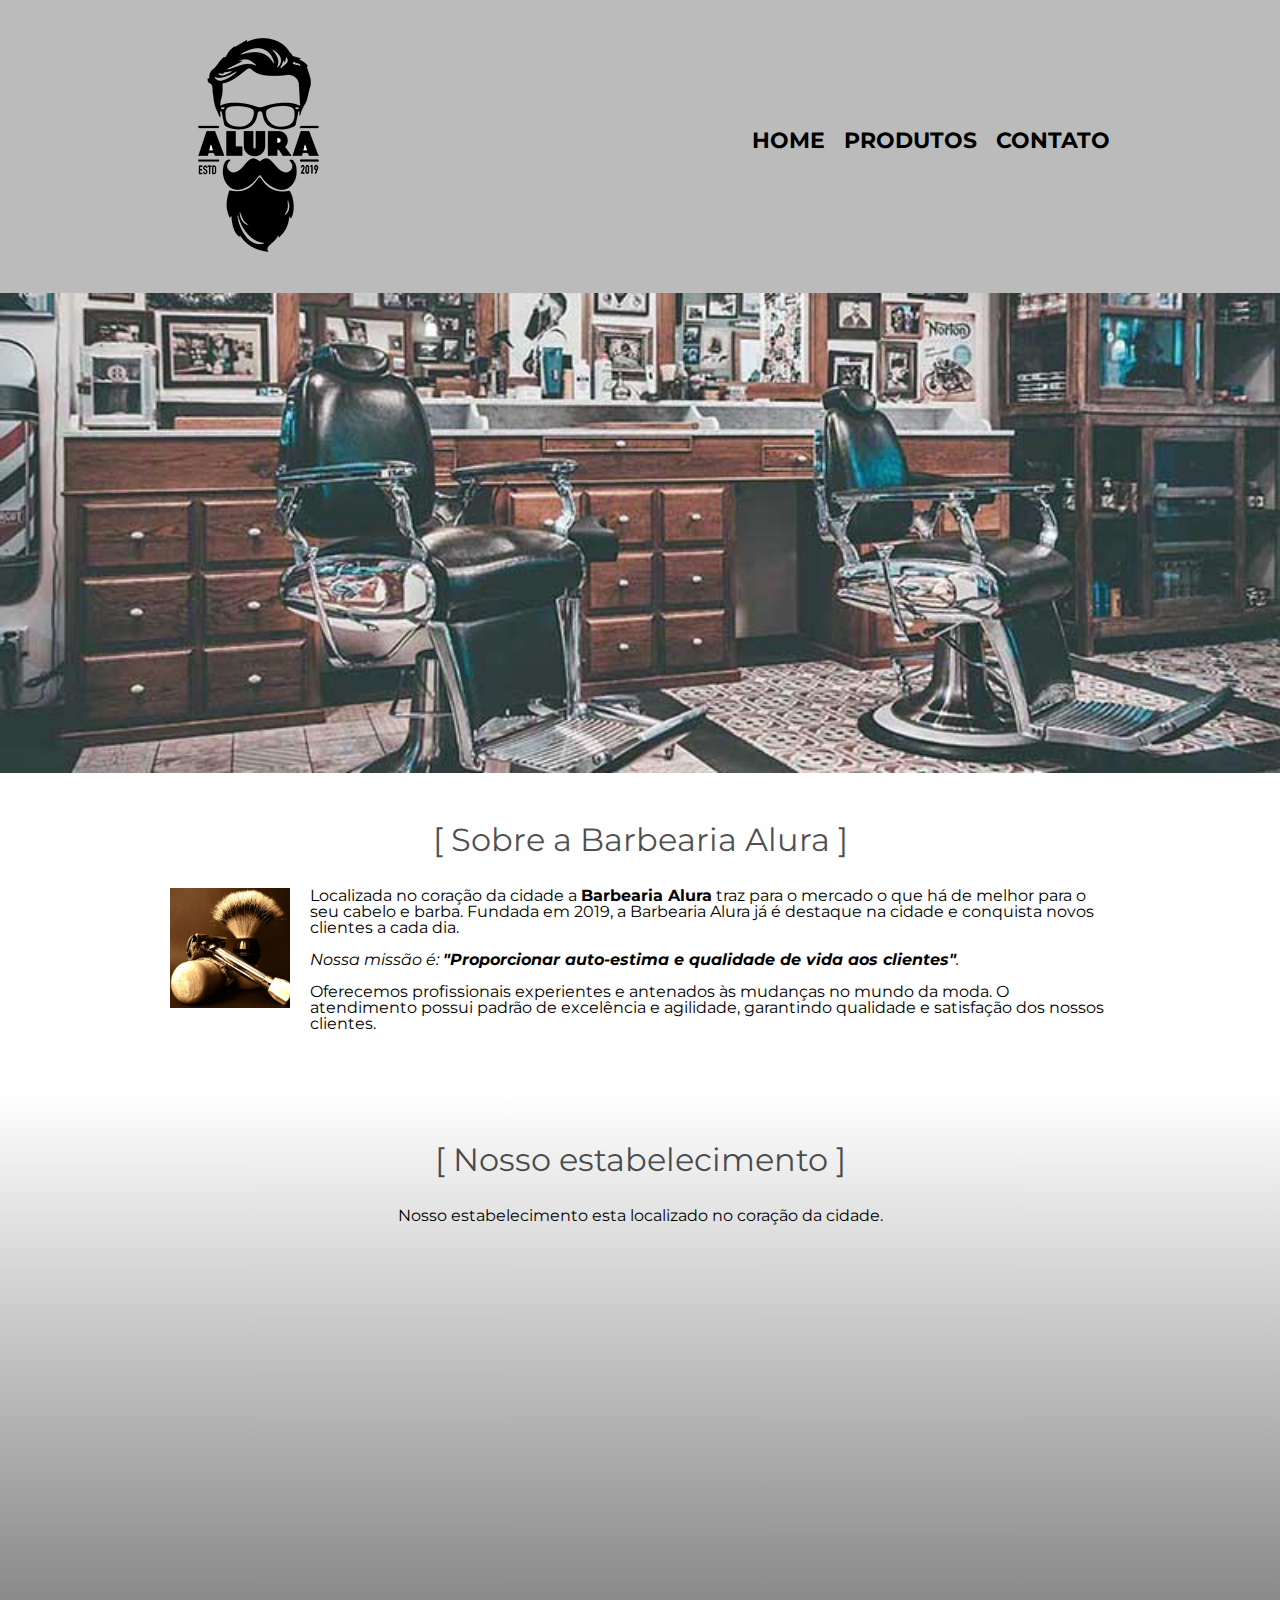
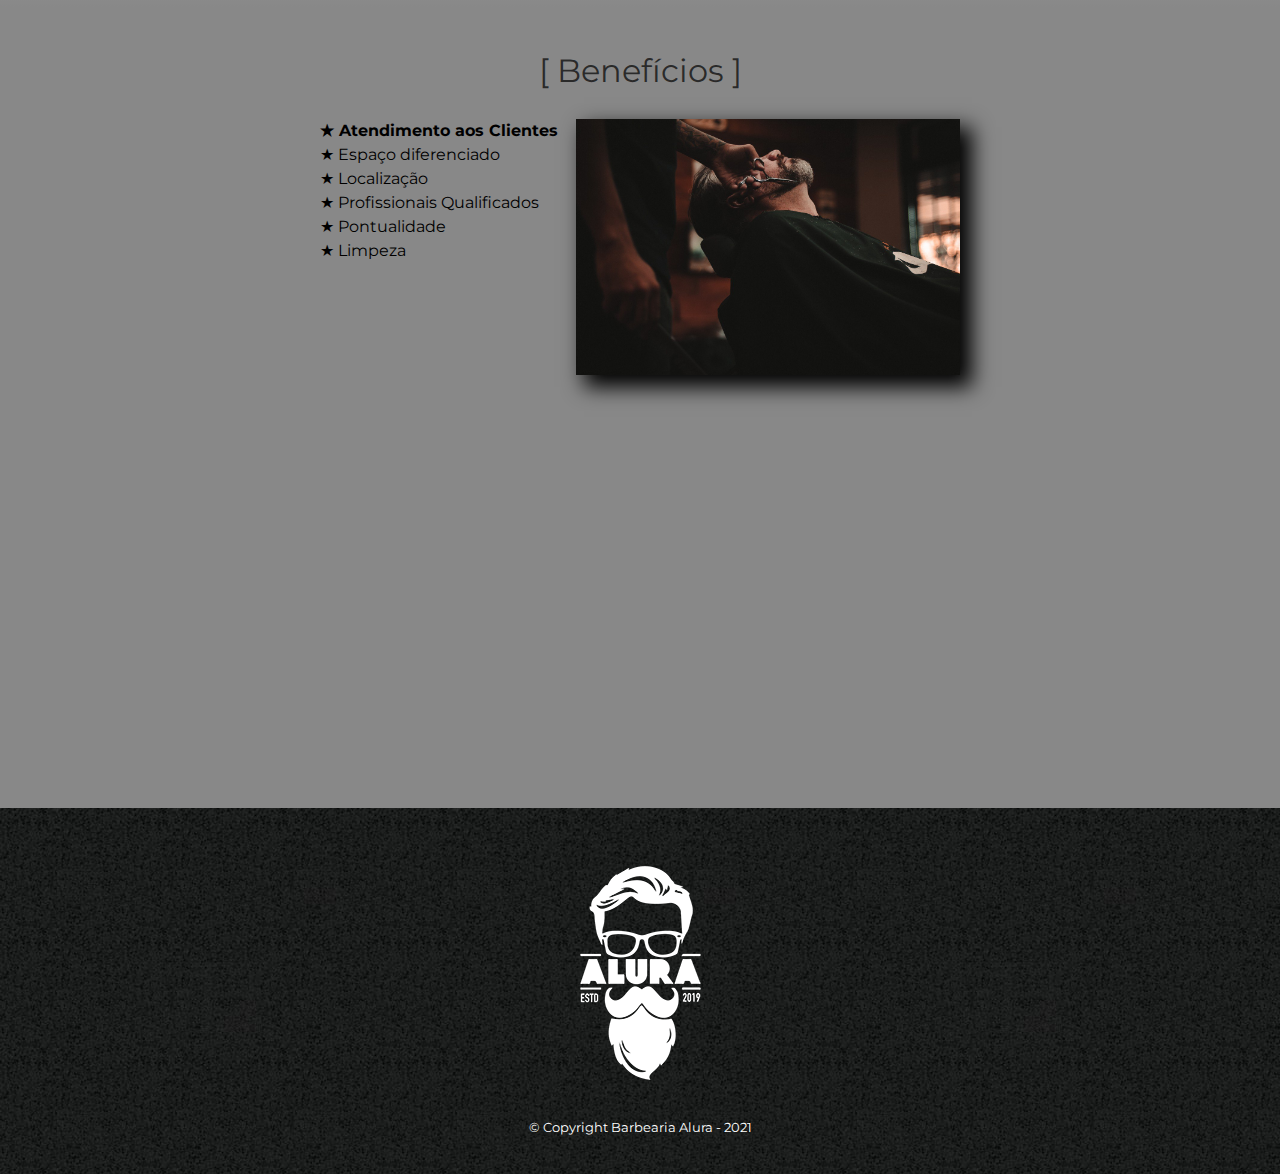
<file: index.html>
<!DOCTYPE html>
<html lang="en">
    <head>
        <meta charset="UTF-8">
        <meta name="viewpoert" content="width=device-width">
        <meta http-equiv="X-UA-Compatible" content="IE=edge">
        <meta name="viewport" content="width=device-width, initial-scale=1.0">
        <title>Barbearia Alura</title>
        <link rel="stylesheet" href="reset.css">
        <link rel="stylesheet" href="style.css">
        <link href="https://fonts.googleapis.com/css?family=Montserrat&display=swap" rel="stylesheet">
    </head>
    <body>
        <header>
            <div class="caixa">
                <h1><img src="imagens/logo.png"</h1>
                <nav>
                    <ul>
                        <li><a href="index.html">Home</a></li>
                        <li><a href="produtos.html">Produtos</a></li>
                        <li><a href="contato.html">Contato</a></li>
                    </ul>
                </nav>
            </div>
        </header>
        <img class="banner" src="imagens/banner.jpg">
        <main>
            <section class="principal">
                <h2 class="tituloPrincipal">Sobre a Barbearia Alura</h2>
                <img class="utensilios" src="/imagens/utensilios.jpg" alt="Utensílios de um Barbeiro">
                <p>Localizada no coração da cidade a <strong>Barbearia Alura</strong> traz para o mercado o que há de melhor para o seu cabelo e barba. Fundada em 2019, a Barbearia Alura já é destaque na cidade e conquista novos clientes a cada dia.</p>
                <p id="missao"><em>Nossa missão é: <strong>"Proporcionar auto-estima e qualidade de vida aos clientes"</strong>.</em></p>
                <p>Oferecemos profissionais experientes e antenados às mudanças no mundo da moda. O atendimento possui padrão de excelência e agilidade, garantindo qualidade e satisfação dos nossos clientes.</p>
            </section>
            <section class="mapa">
                <h3 class="tituloPrincipal">Nosso estabelecimento</h3>
                <p>Nosso estabelecimento esta localizado no coração da cidade.</p>
                <div class="mapaConteudo">
                    <iframe src="https://www.google.com/maps/embed?pb=!1m18!1m12!1m3!1d3656.448598130907!2d-46.634653385542414!3d-23.588239368469353!2m3!1f0!2f0!3f0!3m2!1i1024!2i768!4f13.1!3m3!1m2!1s0x94ce5a2b2ed7f3a1%3A0xab35da2f5ca62674!2sCaelum%20-%20Escola%20de%20Tecnologia!5e0!3m2!1spt-BR!2sbr!4v1580916426151!5m2!1spt-BR!2sbr" width="100%" height="300" frameborder="0" style="border:0;" allowfullscreen=""></iframe>
                </div>
            </section>
            <section class="beneficios">
                <h3 class="tituloPrincipal">Benefícios</h3>
                <div class="conteudoBeneficios">
                    <ul class="listaBeneficios">
                        <li class="itens">Atendimento aos Clientes</li>
                        <li class="itens">Espaço diferenciado</li>
                        <li class="itens">Localização</li>
                        <li class="itens">Profissionais Qualificados</li>
                        <li class="itens">Pontualidade</li>
                        <li class="itens">Limpeza</li>
                    </ul><img src="imagens/beneficios.jpg" class="imagemBeneficios">
                </div>
                <div class="video">
                    <iframe width="100%" height="315" src="https://www.youtube.com/embed/wcVVXUV0YUY" frameborder="0" allow="accelerometer; autoplay; encrypted-media; gyroscope; picture-in-picture" allowfullscreen></iframe>
                </div>
            </section>
        </main>
        <footer>
            <img src="/imagens/logo-branco.png">
            <p class="copyright">&copy; Copyright Barbearia Alura - 2021</p>
        </footer>
    </body>
</html>
</file>
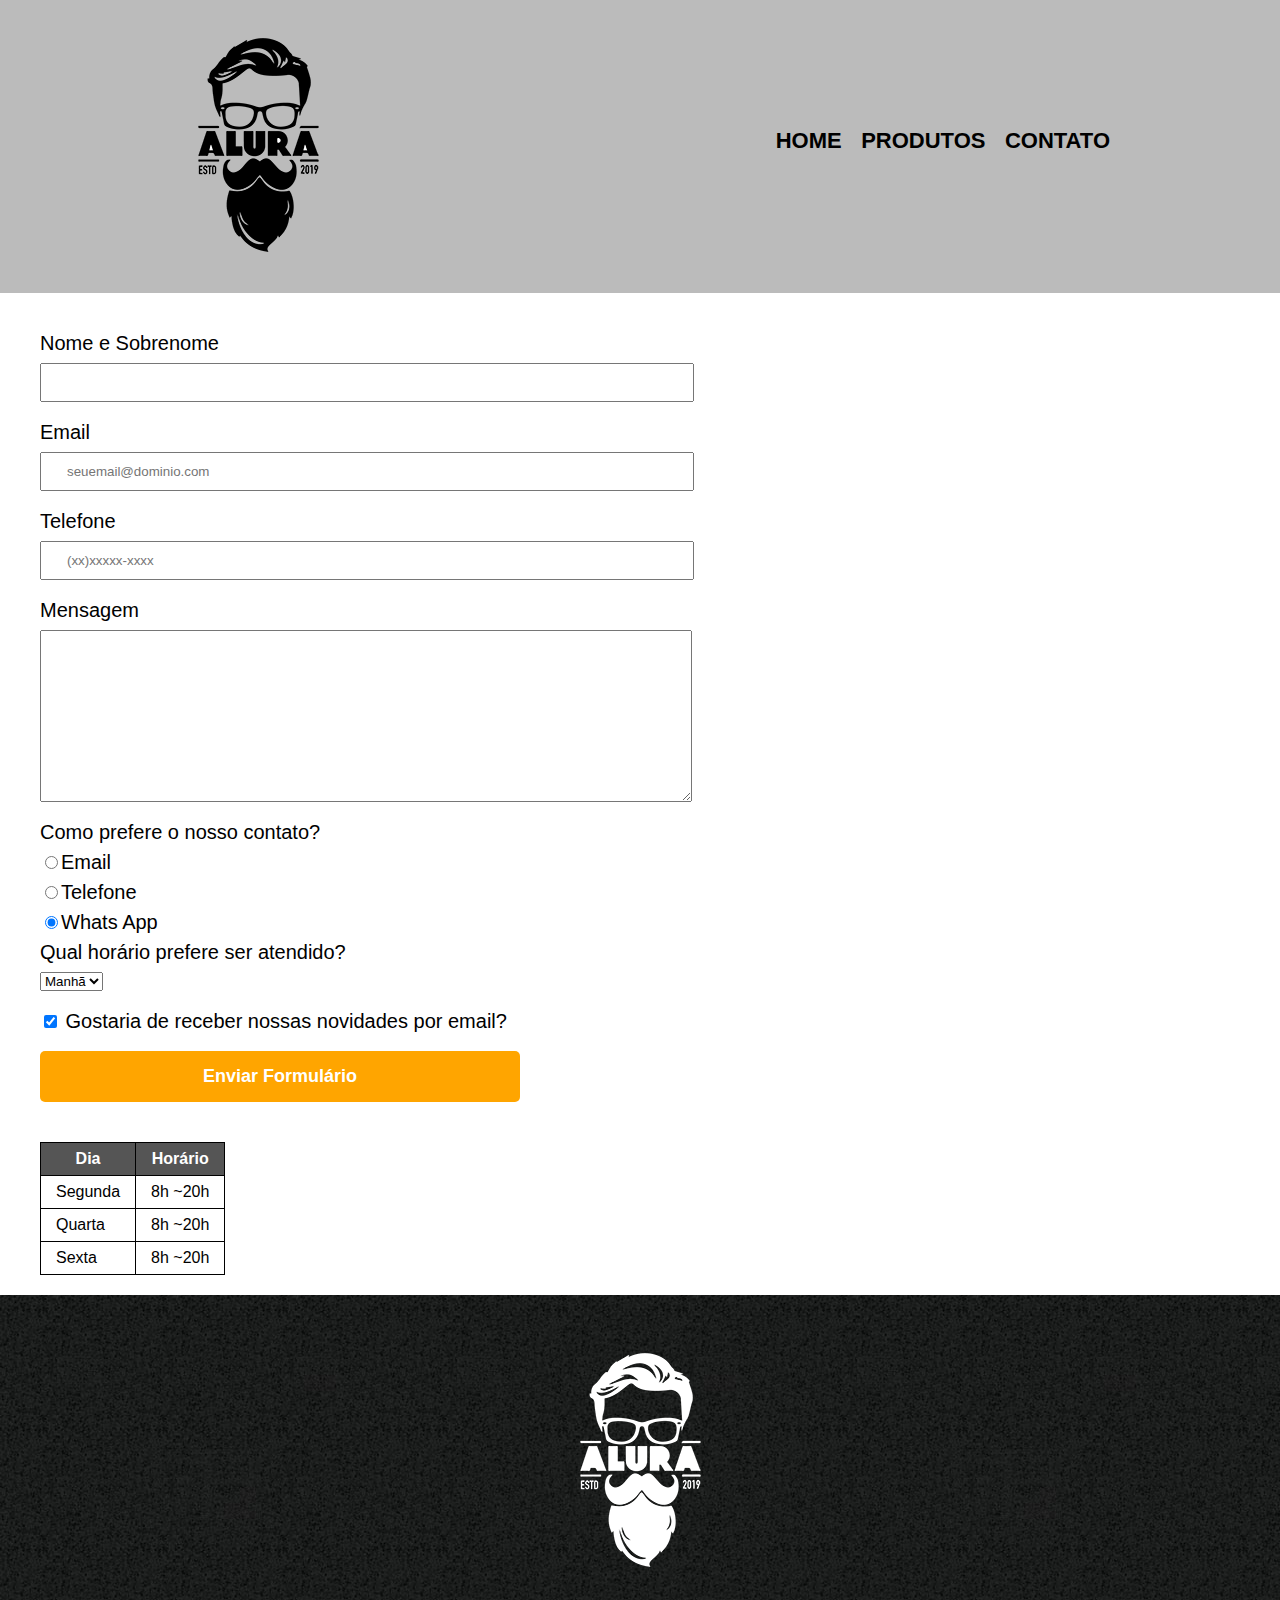
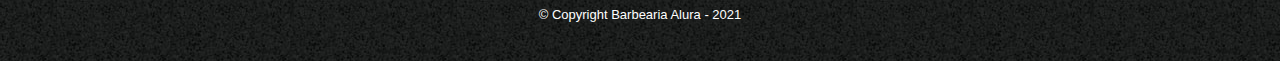
<file: contato.html>
<!DOCTYPE html>
<html lang="PT-br">
    <head>
        <meta charset="UTF-8">
        <title>Contato - Barbearia Alura</title>
        <link rel="stylesheet" href="reset.css">
        <link rel="stylesheet" href="style.css">
    </head>
    <body>
        <header>
            <div class="caixa">
                <h1><img src="imagens/logo.png" alt="Logo da Barbearia Alura"</h1>
                <nav>
                    <ul>
                        <li><a href="index.html">Home</a></li>
                        <li><a href="produtos.html">Produtos</a></li>
                        <li><a href="contatos.html">Contato</a></li>
                    </ul>
                </nav>
            </div>
        </header>
        <main>
            <form>
                <label for="nomeSobrenome">Nome e Sobrenome</label>
                <input type="text" id="nomeSobrenome" class="inputPadrao" required>
                <label for="email">Email</label>
                <input type="email" id="email" class="inputPadrao" required placeholder="seuemail@dominio.com">
                <label for="telefone">Telefone</label>
                <input type="tel" id="telefone" class="inputPadrao" required placeholder="(xx)xxxxx-xxxx">
                <label for="mensagem">Mensagem</label>
                <textarea cols="70" rows="10" id="mensagen" class="inputPadrao" required></textarea>
                <fieldset>
                    <legend>Como prefere o nosso contato?</legend>
                    <label for="radioEmail"><input type="radio" name="contato" value="email" id="radioEmail">Email</label>
                    <label for="radioTelefone"><input type="radio" name="contato" value="Telefone" id="radioTelefone">Telefone</label>
                    <label for="radioWhatsApp"><input type="radio" name="contato" value="whatsApp" id="radioWhatsApp" checked >Whats App</label>   
                </fieldset>
                <fieldset>
                    <legend>Qual horário prefere ser atendido?</legend>
                    <select>
                        <option>Manhã</option>
                        <option>Tarde</option>
                        <option>Noite</option>
                    </select>
                </fieldset>
                <label class="checkbox"><input type="checkbox" checked> Gostaria de receber nossas novidades por email?</label>
                <input type="submit" value="Enviar Formulário" class="enviar">
            </form>
            <table>
                <thead>
                    <tr>
                        <th>Dia</th>
                        <th>Horário</th>
                    </tr>
                </thead>
                <tbody>
                    <tr>
                        <td>Segunda</td>
                        <td>8h ~20h</td>
                    </tr>
                    <tr>
                        <td>Quarta</td>
                        <td>8h ~20h</td>
                    </tr>
                    <tr>
                        <td>Sexta</td>
                        <td>8h ~20h</td>
                    </tr>
                </tbody>
            </table>
        </main>     
        <footer>
            <img src="/imagens/logo-branco.png" alt="Logo da Barbearia Alura">
            <p class="copyright">&copy; Copyright Barbearia Alura - 2021</p>
        </footer>
    </body>
</html>
</file>
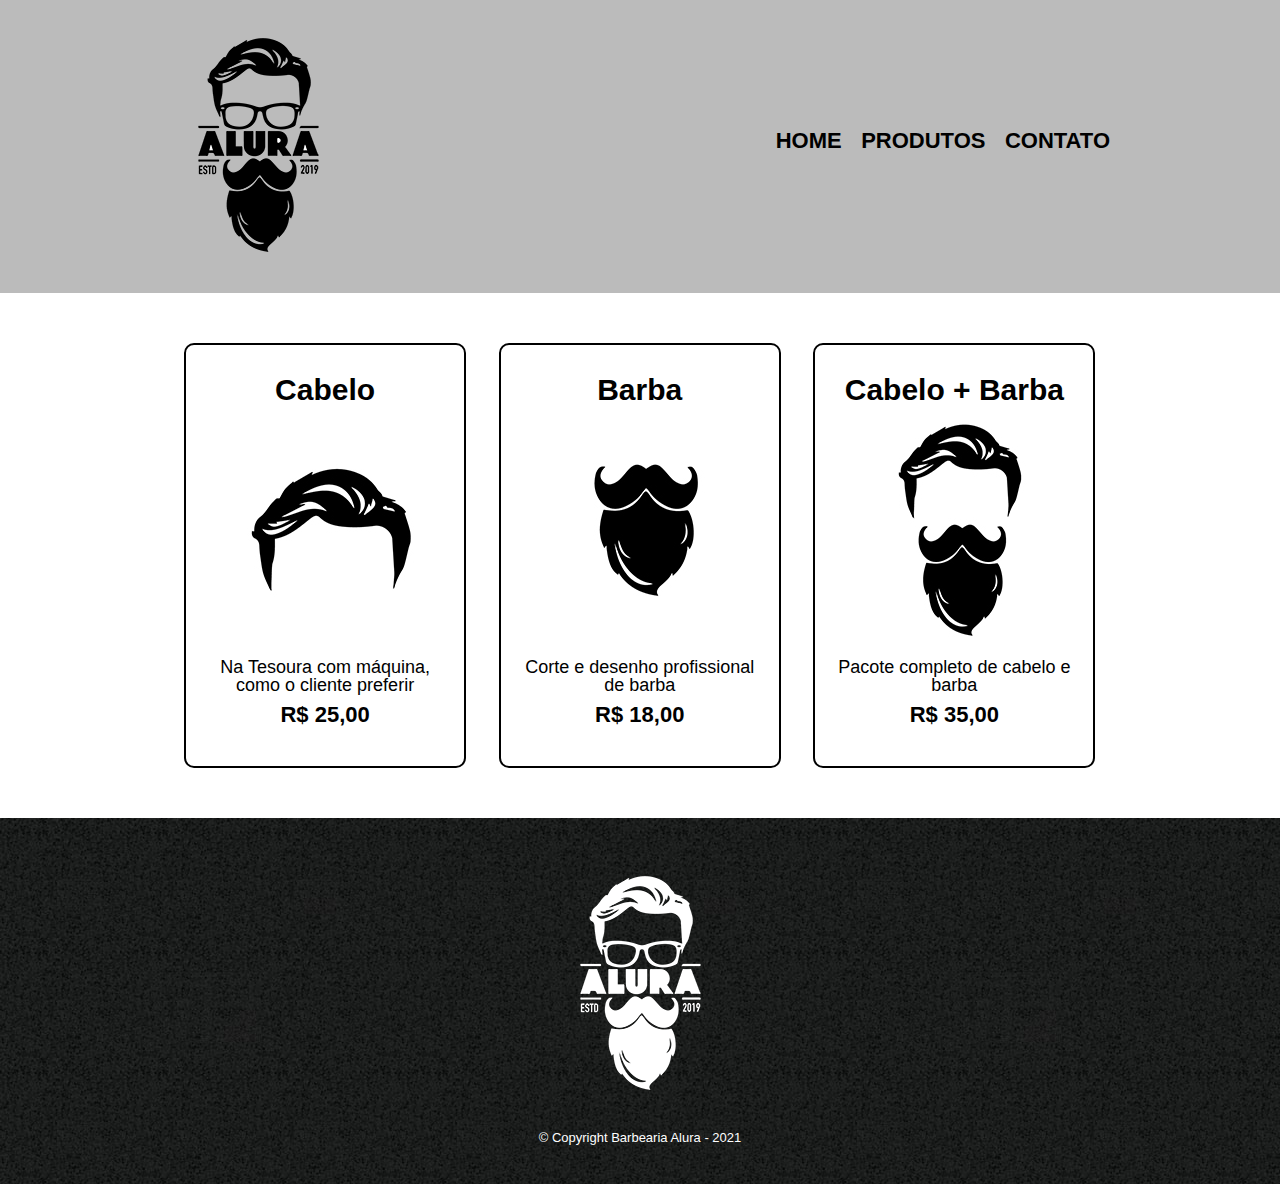
<file: produtos.html>
<!DOCTYPE html>
<html lang="PT-br">
    <head>
        <meta charset="UTF-8">
        <title>Produtos - Barbearia Alura</title>
        <link rel="stylesheet" href="reset.css">
        <link rel="stylesheet" href="style.css">
    </head>
    <body>
        <header>
            <div class="caixa">
                <h1><img src="imagens/logo.png"</h1>
                <nav>
                    <ul>
                        <li><a href="index.html">Home</a></li>
                        <li><a href="produtos.html">Produtos</a></li>
                        <li><a href="contato.html">Contato</a></li>
                    </ul>
                </nav>
            </div>
        </header>
        <main>
            <ul class="produtos">
                <li>
                    <h2>Cabelo</h2>
                    <img src="/imagens/cabelo.jpg">
                    <p class="produtoDescricao">Na Tesoura com máquina, como o cliente preferir</p>
                    <p class="produtoPreco">R$ 25,00</p>
                </li>
                <li>
                    <h2>Barba</h2>
                    <img src="/imagens/barba.jpg">
                    <p class="produtoDescricao">Corte e desenho profissional de barba</p>
                    <p class="produtoPreco">R$ 18,00</p>
                </li>
                <li>
                    <h2>Cabelo + Barba</h2>
                    <img src="/imagens/cabelo+barba.jpg">
                    <p class="produtoDescricao">Pacote completo de cabelo e barba</p>
                    <p class="produtoPreco">R$ 35,00</p>
                </li>
            </ul>
        </main> 
        <footer>
            <img src="/imagens/logo-branco.png">
            <p class="copyright">&copy; Copyright Barbearia Alura - 2021</p>
        </footer>
    </body>
</html>
</file>
<file: style.css>
/* seletores avançados

main > p {} filhos diretos
img + p {} paragrafo que vem apos a imagem
img ~ p {} todos que vem depois da imagem
.principal p: not(#missao) {}  excluir o p com id missao

*/

/* sobras modernas {
box-shadow: 10px 10px 20px 2px #000000; -10px -10px yellow, -20px 20px orange;
}
*/





body {
    font-family: 'Montserrat', sans-serif;
}

header {
    background-color: #bbbbbb;
    padding: 20px 0;
}

.caixa {
    position: relative;
    width: 940px;
    margin: 0 auto;
}

nav {
    position: absolute;
    top: 110px;
    right: 0;
}

nav li {
    display: inline;
    margin: 0 0 0 15px;
}

nav a {
    text-transform: uppercase;
    color: #000000;
    font-weight: bold;
    font-size: 22px;
    text-decoration: none;
}

nav a:hover {
    color: #c78c19 ;
}

.produtos {
    width: 940px;
    margin: 0 auto;
    padding: 50px 0;
}

.produtos li {
    display: inline-block;
    text-align: center;
    width: 30%;
    vertical-align: top;
    margin: 0 1.5%;
    padding: 30px 20px;
    box-sizing: border-box;
    border: 2px solid #000000;
    border-radius: 10px;
}

.produtos li:hover {
    border-color: #c78c19;
}

.produtos li:active {
    border-color: #088c19;
}

.produtos li:hover h2 {
    font-size: 34px 
}

.produtos h2 {
    font-size: 30px;
    font-weight: bold;
}

.produtoDescricao {
    font-size: 18px;
}
.produtoPreco {
    font-size: 22px;
    font-weight: bold;
    margin: 10px;
}

footer {
    text-align: center;
    background: url(/imagens/bg.jpg);
    padding: 40px;
}

.copyright {
    color: #ffffff;
    font-size: 13px;
    margin: 20px 0 0;
}

main {
	
}

form {
    margin: 40px;
}

form label, form legend {
    display: block;
    font-size: 20px;
    margin: 0 0 10px;
}

.inputPadrao {
    display: block;
    margin: 0 0 20px;
    padding: 10px 25px;
    width: 50%;
}

.checkbox {
    margin: 20px 0;
}

.enviar {
    width: 40%;
    padding: 15px 0;
    background: orange;
    color: white;
    font-weight:bold;
    font-size: 18px;
    border: none;
    border-radius: 5px;
    transition: 0.5s all;
    cursor: pointer;
}

.enviar:hover {
    background: darkorange;
    transform: rotate(-10deg) scale(1.2);
}

table {
    margin: 20px 40px;
}

thead {
    background: #555555;
    color: white;
    font-weight: bold;
}

td, th {
    border: 1px solid #000000;
    padding: 8px 15px;
}

/* css da página inicial */

.banner {
    width: 100%;
}

.tituloPrincipal {
    text-align: center;
    font-size: 2em;
    margin: 0 0 1em;
    clear: left;
    color: rgba(0, 0, 0, 0.7);
}

.tituloPrincipal:first-letter {
    font-weight: bold;
}

.tituloPrincipal:before {
    content: "[ ";
}

.tituloPrincipal:after {
    content: " ]";
}
.principal {
    padding: 3em 0;
    background: #FEFEFE;
    width: 940px;
    margin: 0 auto;
}
.principal p {
    margin: 0 0 1em;
}

.principal strong {
    font-weight: bold;
}

.principal em {
    font-style: italic;
}

.utensilios {
    width: 120px;
    float: left;
    margin: 0 20px 20px 0;
}

.mapa {
    padding: 3em 0;
    background: linear-gradient(#FEFEFE,#888888);
}

.mapa p {
    margin: 0 0 2em;
    text-align: center;
}

.mapaConteudo {
    width: 940px;
    margin: 0 auto;
}

.beneficios {
    padding: 3em 0;
    background: #888888; 
}

.conteudoBeneficios {
    width: 640px;
    margin: 0 auto;
}

.listaBeneficios {
    width: 40%;
    display: inline-block;
    vertical-align: top;
}

.itens {
    line-height: 1.5;
}

.itens:first-child {
    font-weight: bold;
}

.itens:before {
    content: "★ ";
}

.imagemBeneficios {
    width: 60%;
    opacity: 1;
    transition: 400ms;
    box-shadow: 10px 10px 20px 2px #000000;
}

.imagemBeneficios:hover {
    opacity: 0.3;
}

.video {
    width: 560px;
    margin: 2em auto;
}

@media screen and (max-width: 480px) {
    .caixa, .principal, .conteudoBeneficios, .mapaConteudo, .video{
        width: auto;
    }

    h1 {
        text-align: center;
    }

    nav {
        position: static;
    }

    .listaBeneficios, .imagemBeneficios {
        width: 100%;
    }
}
</file>
